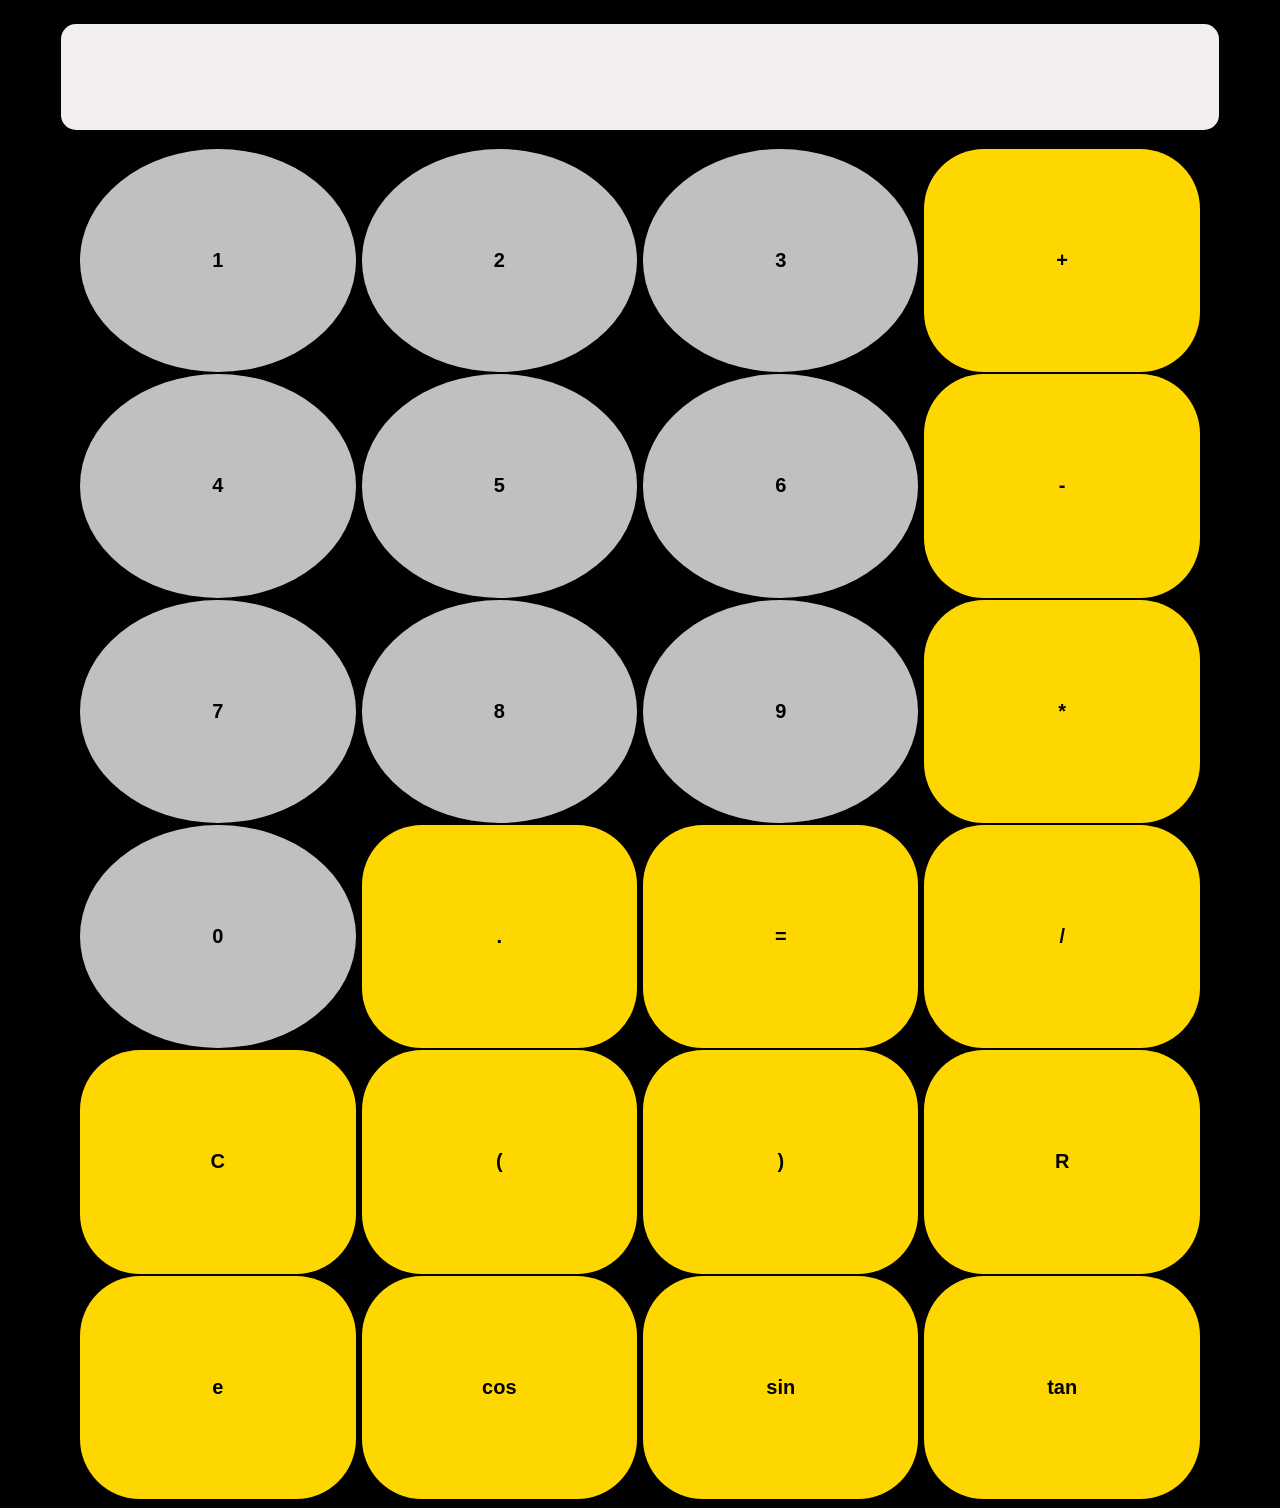
<file: calculatrice.html>
<!DOCTYPE html>
	<html>
		<head>
			<title>Exercice</title>
			<meta name="viewport" content="width=device-width">
			<!--<link rel="stylesheet" rel="calculatrice.css">-->
			<style>
				button:focus {outline:0;}
				/* Appareance of the keys */
				.touche1 {
						width: 22%;
						border-radius: 60%;
						background-color: silver;
						position: relative;
						display: inline-block;
						margin-top: 46%;
						margin-bottom: 46%;
						margin: 1px;
						border: gold 1px;
						padding: 8% 0% 8% 0%;
						}
				#nombre {
						text-align: center;
						vertical-align: middle;
						font-size: 20px;
						font-weight: bold;
						}
				.touche2 {
						width: 22%;
						border-radius: 60px;
						background-color: gold;
						border: silver 1px;
						position: relative;
						display: inline-block;
						margin-top: 46%;
						margin-bottom: 46%;
						margin: 1px;
						padding: 8% 0% 8% 0%;
						}
				/*Appareance of the screen */
				.rectangle {
						width: 90%;
						height: 74px;
						border-radius: 15px;
						background-color: #F3EEEE;
						font-size: 30px;
						padding: 16px;
						text-align: left;
						margin: auto;
						}
				/* Appareance of the background */
				body {
						background-color: black;
						text-align: center;
						padding: 16px 6px 0px 6px;
						height: 100%;
						}
				/* Appareance of the keys when clic */
				.touche1:active {
						background-color: white;
						}
				.touche2:active {
						background-color: white;
						}
			</style>
		</head>
		<body>
			<div class="fond">
							<div class="rectangle"><span id="demo"></span><br><span id="recap"></span></div><br>
								<div width="90%">
									<button type="button" onclick="addcharacter(1)" class="touche1"><span id="nombre">1</span></button>
									<button type="button" onclick="addcharacter(2)" class="touche1"><span id="nombre">2</span></button>
									<button type="button" onclick="addcharacter(3)" class="touche1"><span id="nombre">3</span></button>
									<button type="button" onclick="addoperator('+')" class="touche2"><span id="nombre">+</span></button>
								</div>
								<div width="90%">
									<button type="button" onclick="addcharacter(4)" class="touche1"><span id="nombre">4</span></button>
									<button type="button" onclick="addcharacter(5)" class="touche1"><span id="nombre">5</span></button>
									<button type="button" onclick="addcharacter(6)" class="touche1"><span id="nombre">6</span></button>
									<button type="button" onclick="addoperator('-')" class="touche2"><span id="nombre">-</span></button>
								</div>
								<div width="90%">
									<button type="button" onclick="addcharacter(7)" class="touche1"><span id="nombre">7</span></button>
									<button type="button" onclick="addcharacter(8)" class="touche1"><span id="nombre">8</span></button>
									<button type="button" onclick="addcharacter(9)" class="touche1"><span id="nombre">9</span></button>
									<button type="button" onclick="addoperator('*')" class="touche2"><span id="nombre">*</span></button>
								</div>
								<div width="90%">
									<button type="button" onclick="addcharacter(0)" class="touche1"><span id="nombre">0</span></button>
									<button type="button" onclick="addcharacter('.')" class="touche2"><span id="nombre">.</span></button>
									<button type="button" onclick="compute()" class="touche2"><span id="nombre">=</span></button>
									<button type="button" onclick="addoperator('/')" class="touche2"><span id="nombre">/</span></button>
								</div>
								<div width="90%">
									<button type="button" onclick="reset()" class="touche2"><span id="nombre">C</span></button>
									<button type="button" onclick="addcharacter('(')" class="touche2"><span id="nombre">(</span></button>
									<button type="button" onclick="addcharacter(')')" class="touche2"><span id="nombre">)</span></button>
									<button type="button" onclick="erase()" class="touche2"><span id="nombre">R</span></button>
								</div>
								<div width="90%">
									<button type="button" onclick="addoperator('e')" class="touche2"><span id="nombre">e</span></button>
									<button type="button" onclick="addplus('cos(')" class="touche2"><span id="nombre">cos</span></button>
									<button type="button" onclick="addplus('sin(')" class="touche2"><span id="nombre">sin</span></button>
									<button type="button" onclick="addoplus('tan(')" class="touche2"><span id="nombre">tan</span></button>
								</div>
			</div>

				<script>
					var calculation="";
	
					var display = document.getElementById("demo");
	
					var computed = false;
					
					var displayresult = document.getElementById("recap");
	
					function addcharacter(y) {
						if (computed){
						reset();
						}
						if (display.offsetWidth > 260) {
						return;
						}
						calculation=calculation.concat(y);
						display.innerHTML = calculation;
						computed = false;
						
						}
	
					function addoperator(y) {
						if (computed == false && display.offsetWidth > 260) {
						return;
						}
							calculation=calculation.concat(y);
							display.innerHTML = calculation;
							displayresult.innerHTML = "";
							computed = false;
						
						}
					
					function addplus(y) {
						if (computed == false && display.offsetWidth > 260) {
							return;
						}
							
						if ( computed == true ) {
							calculation = y + calculation + ')';
							}
							display.innerHTML = calculation;
							displayresult.innerHTML = "";
							computed = false;
						
					}
					
					function compute(){
						calculation=calculation.replace('cos', 'Math.cos');
						calculation=calculation.replace('sin', 'Math.sin');
						calculation=calculation.replace('tan', 'Math.tan');
						var result=eval(calculation);
						displayresult.innerHTML = "= " + result;
						calculation = String(result);
						computed = true;
						
						if (displayresult.offsetWidth > 260){
							displayresult.innerHTML = "= " + result.toExponential(4);
							calculation = result.toExponential(4);
						}
						
						}
		
					function reset(){
						display.innerHTML = "";
						calculation = "";
						displayresult.innerHTML = "";
						}
	
					function erase(){
						var back = calculation.slice(0, -1);
						display.innerHTML = back;
						calculation = back;
						}
						
					function event(e) {
						switch ( e.key ) {
							case "1":
								addcharacter(1);
								break;
							case "2":
								addcharacter(2);
								break;
							case "3":
								addcharacter(3);
								break;
							case "+":
								addoperator("+");
								break;
							case "4":
								addcharacter(4);
								break;
							case "5":
								addcharacter(5);
								break;
							case "6":
								addcharacter(6);
								break;
							case "-":
								addoperator("-");
								break;
							case "7":
								addcharacter(7);
								break;
							case "8":
								addcharacter(8);
								break;
							case "9":
								addcharacter(9);
								break;
							case "*":
								addoperator("*");
								break;
							case "0":
								addcharacter(0);
								break;
							case ",":
								addcharacter(",");
								break;
							case "/":
								addoperator("/");
								break;
							case "(":
								addcharacter("(");
								break;
							case ")":
								addcharacter(")");
								break;
							case "e":
								addcharacter("e");
								break;
							case "c":
								addcharacter("c");
								break;
							case "o":
								addcharacter("o");
								break;
							case "s":
								addcharacter("s");
								break;
						}
						
						switch ( e.keyCode ) {
							case 13:
								compute();
								break;
							case 46:
								reset();
								break;
							case 8:
								erase();
								break;
						}
					}
					
					document.addEventListener("keypress", event, false);	
					</script>

			</body>
		</html>
</file>
